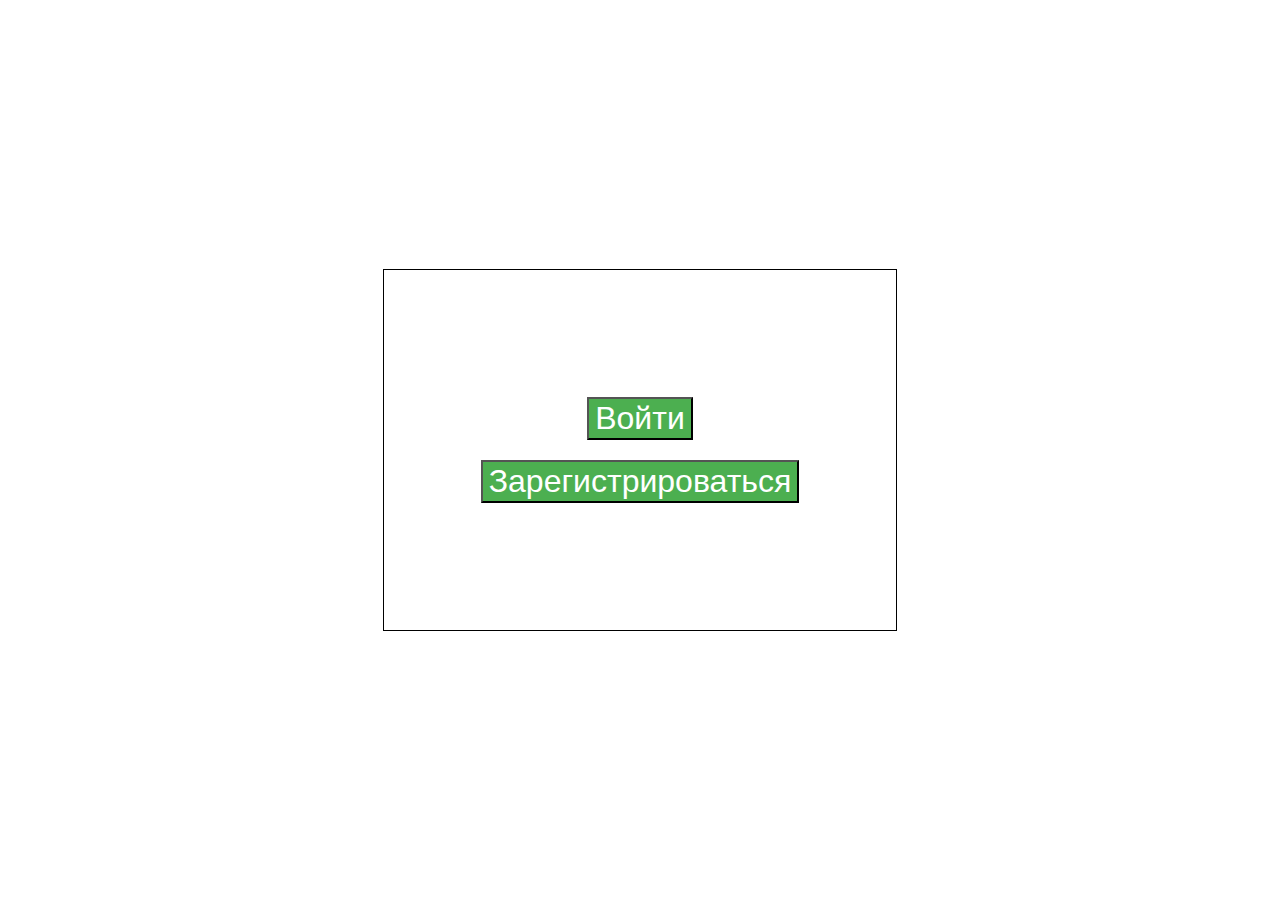
<file: arhive/index.html>
<!DOCTYPE html>
<html>

<head>
    <title>HTML</title>
    <link rel="stylesheet" href="style.css">
</head>

<body>
    <div class="first">
        <button class="button1" onclick="document.location='entrance/index.html'">Войти</button>
        <button class="button2" onclick="document.location='registration/index.html'">Зарегистрироваться</button>
    </div>
</body>

</html>
</file>
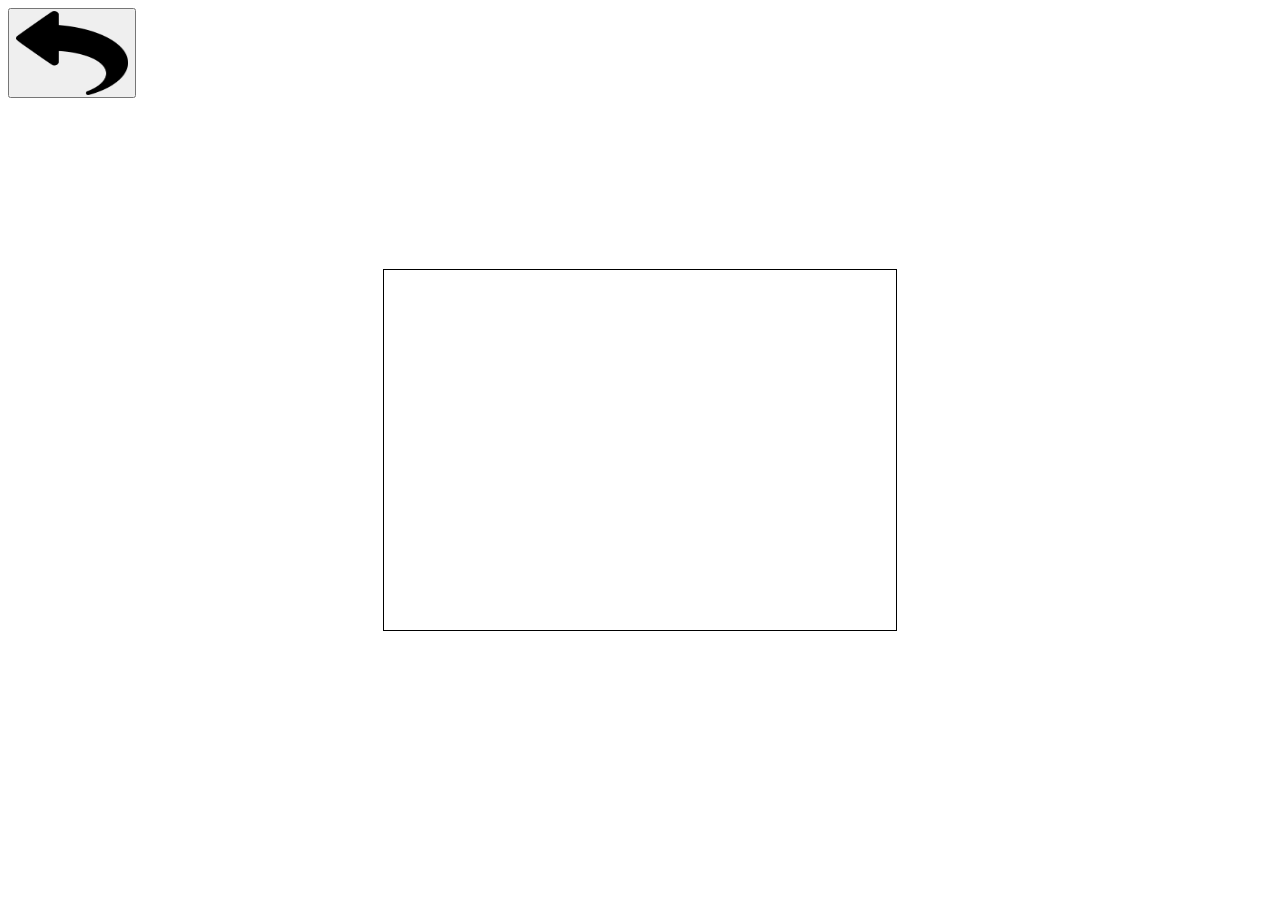
<file: entrance/index.html>
<!DOCTYPE html>
<html>

<head>
    <title>HTML</title>
    <link rel="stylesheet" href="style.css">
</head>

<body>
    <button onclick="history.back()" class="back">
        <img src="img.jpg" alt="img">
    </button>
    <div class="entrance">
        
    </div>
</body>

</html>
</file>
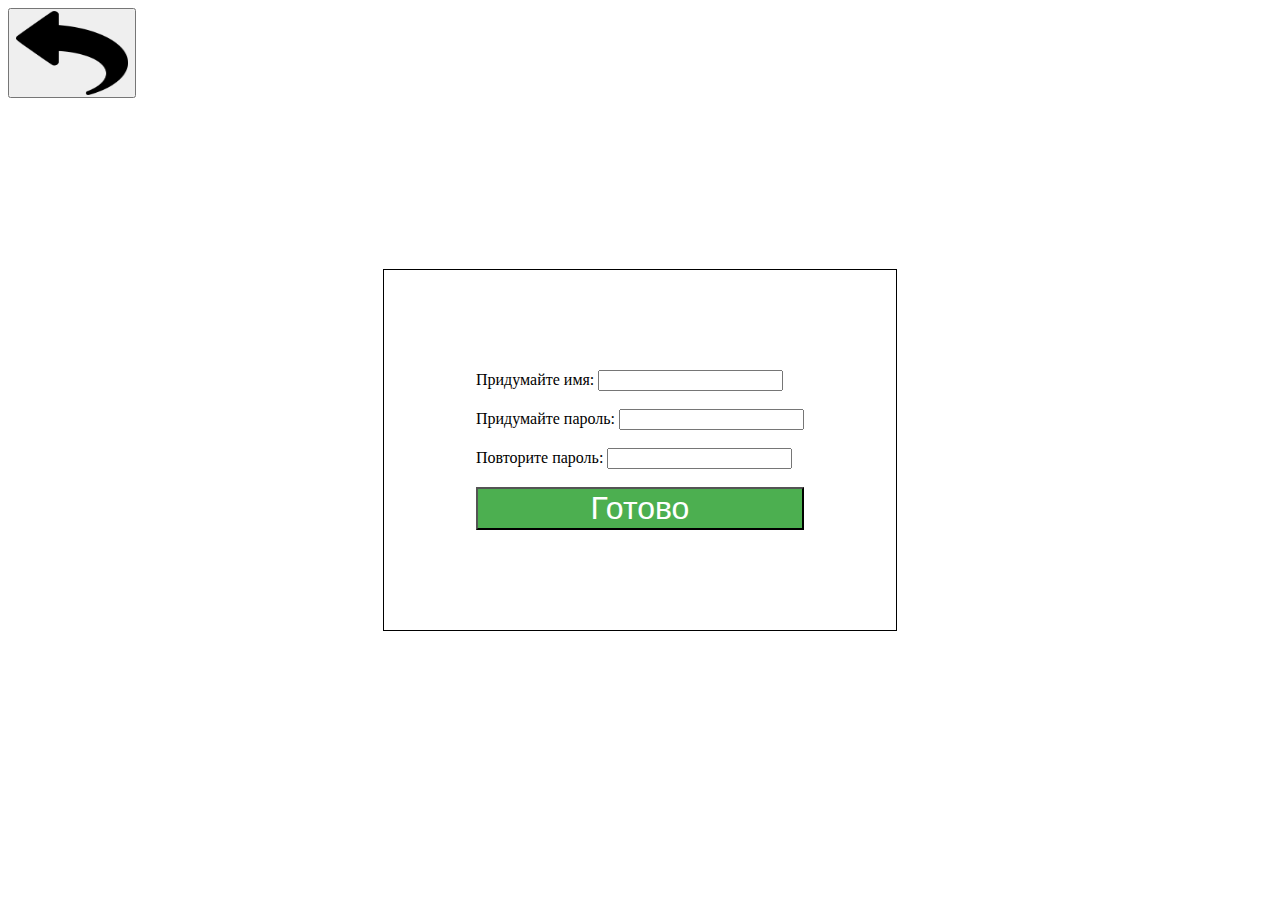
<file: registration/index.html>
<!DOCTYPE html>
<html>

<head>
    <title>HTML</title>
    <link rel="stylesheet" href="style.css">
</head>

<body>
    <button onclick="history.back()" class="back">
        <img src="img.jpg" alt="img">
    </button>
    <div class="entrance">
        <form action="/registration/registration.php" method="post">
            <label for="username">Придумайте имя:</label>
            <input type="text" class="username" name="username" maxlength="20">
            <br>
            <label for="password">Придумайте пароль:</label>
            <input type="password" class="password" name="password" maxlength="20">
            <br>
            <label for="repitpassword">Повторите пароль:</label>
            <input type="password" class="repitpassword" name="repitpassword" maxlength="20">
            <br>
            <button type="submit" class="submit">Готово</button>
        </form>
    </div>
</body>

</html>
</file>
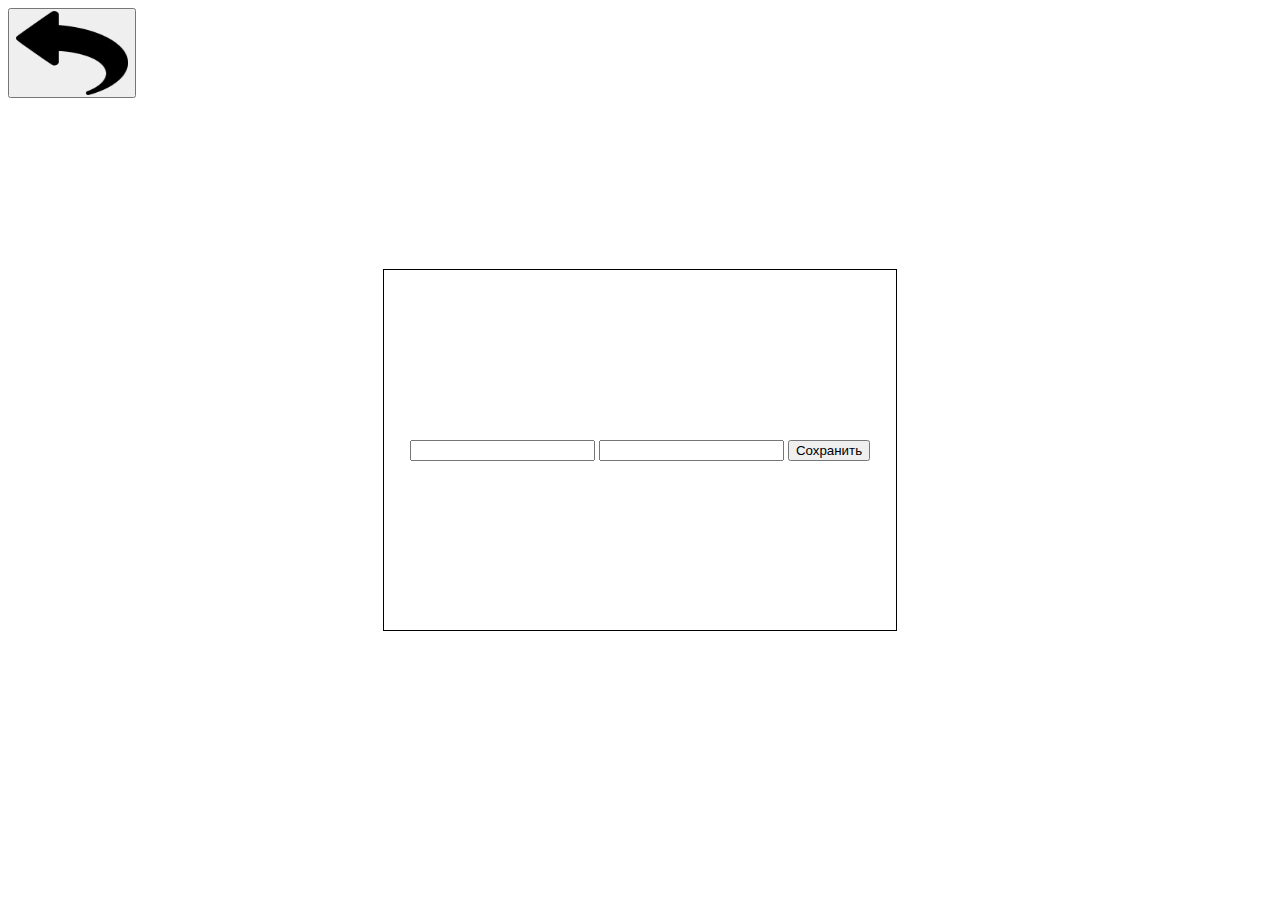
<file: arhive/registration/index.html>
<!DOCTYPE html>
<html>

<head>
    <title>HTML</title>
    <link rel="stylesheet" href="style.css">
</head>

<body>
    <button onclick="history.back()" class="back">
        <img src="img.jpg" alt="img">
    </button>
    <div class="entrance">
        <!-- <form action="/registration/registration.php" method="post">
            <label for="username">Придумайте имя:</label>
            <input type="text" class="username" name="username" maxlength="20">
            <br>
            <label for="password">Придумайте пароль:</label>
            <input type="password" class="password" name="password" maxlength="20">
            <br>
            <label for="repitpassword">Повторите пароль:</label>
            <input type="password" class="repitpassword" name="repitpassword" maxlength="20">
            <br>
            <button type="submit" class="submit">Готово</button>
        </form> -->
        <form action="save_data.php" method="post">
            <input type="text" name="field1">
            <input type="text" name="field2">
            <input type="submit" value="Сохранить">
        </form>
    </div>
</body>

</html>
</file>
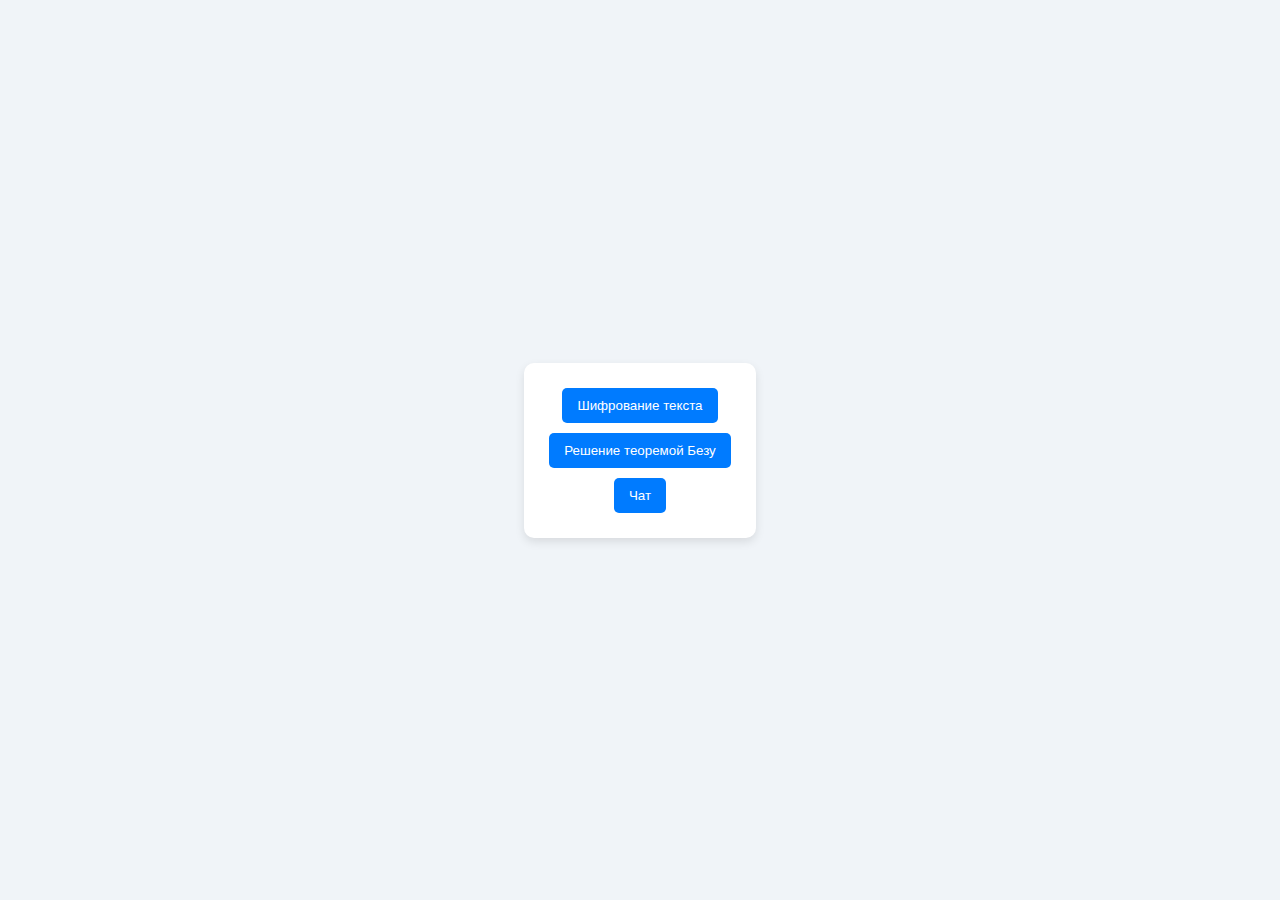
<file: pages/main/index.html>
<!DOCTYPE html>
<html lang="ru">
<head>
    <meta charset="UTF-8">
    <meta name="viewport" content="width=device-width, initial-scale=1.0">
    <title>.....</title>
    <link href="https://fonts.googleapis.com/css2?family=Roboto:wght@400;700&display=swap" rel="stylesheet">
    <link rel="stylesheet" href="../../styles/mainStyles.css">
</head>
<body>
    <div class="container">
        <button id="cipherText">Шифрование текста</button>
        <button id="solvingЕquations">Решение теоремой Безу</button>
        <button id="chat">Чат</button>
    </div>
    <script src="script.js"></script>
</body>
</html>
</file>
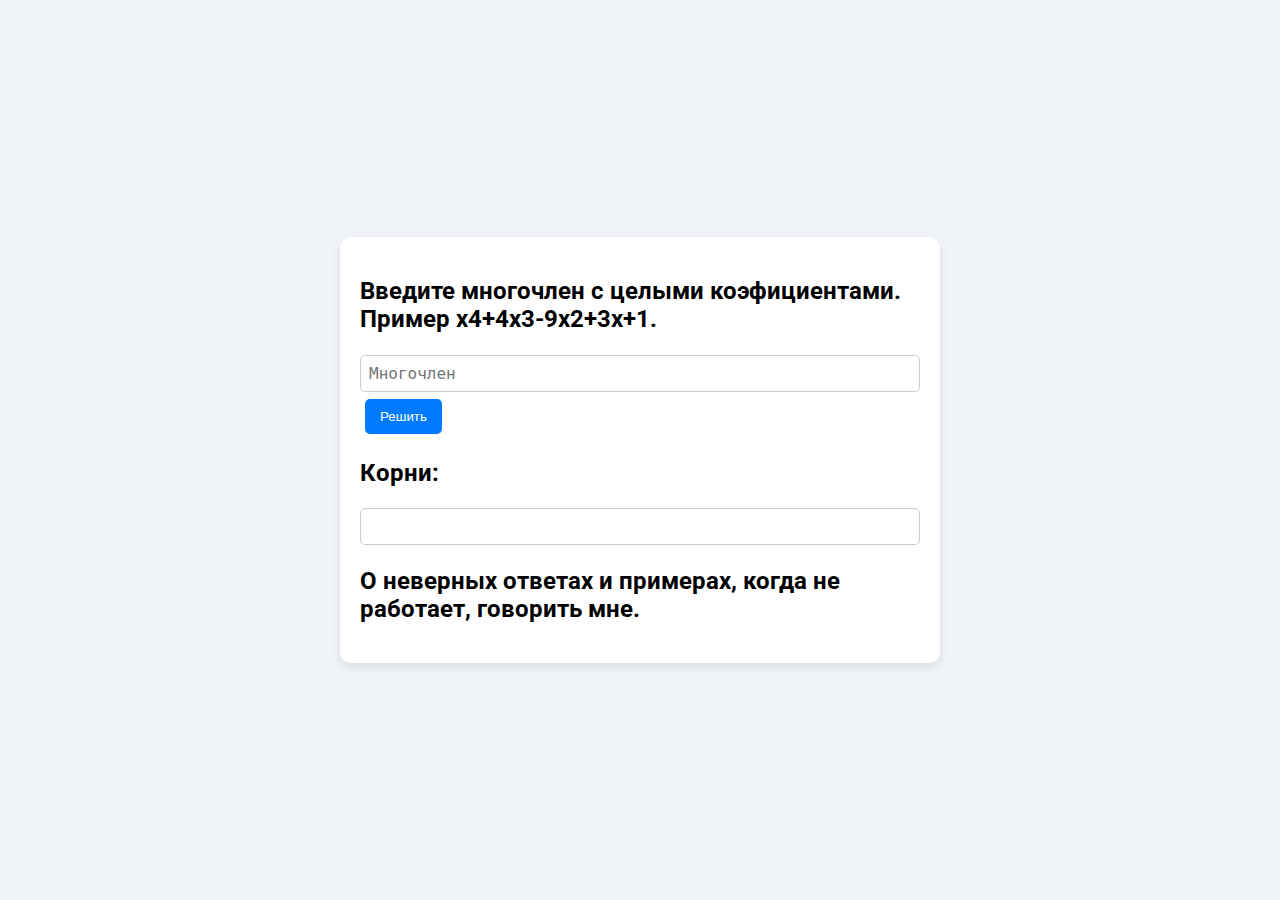
<file: pages/solvingEquations/index.html>
<!DOCTYPE html>
<html lang="ru">
<head>
    <meta charset="UTF-8">
    <meta name="viewport" content="width=device-width, initial-scale=1.0">
    <title>Решение теоремой Безу</title>
    <link href="https://fonts.googleapis.com/css2?family=Roboto:wght@400;700&display=swap" rel="stylesheet">
    <link rel="stylesheet" href="../../styles/mainStyles.css">
    <link rel="stylesheet" href="style.css">
</head>
<body>
    <div class="container">
        <h2>Введите многочлен с целыми коэфициентами. Пример x4+4x3-9x2+3x+1.</h2>
        <textarea class="key" placeholder="Многочлен" id="input"></textarea>
        <button class="bezu" id="button">Решить</button>
        <h2>Корни:</h2>
        <textarea class="key" readonly id="output"></textarea>
        <h2>О неверных ответах и примерах, когда не работает, говорить мне.</h2>
    </div>
    <script src="script.js"></script>
</body>
</html>
</file>
<file: arhive/style.css>
.first {
    display: flex;
    justify-content: center;
    align-items: center;
    flex-direction: column;
    width: 40vw;
    height: 40vh;
    border: 1px solid black;
    position: absolute;
    transform: translate(-50%, -50%);
    top: 50%;
    left: 50%;
}

button {
    background-color: #4CAF50;
    color: white;
    font-size: 2.5vw;
    cursor: pointer;
}

.button1 {
    margin-bottom: 10px;
}

.button2 {
    margin-top: 10px;
}
</file>
<file: entrance/style.css>
.entrance {
    display: flex;
    justify-content: center;
    align-items: center;
    flex-direction: column;
    width: 40vw;
    height: 40vh;
    border: 1px solid black;
    position: absolute;
    transform: translate(-50%, -50%);
    top: 50%;
    left: 50%;
}

.back {
    position: relative;
    width: 10vw;
    height: 10vh;
    overflow: hidden;
}

.back img {
    width: 100%;
    height: 100%;
    display: block;
}
</file>
<file: registration/style.css>
.entrance {
    display: flex;
    justify-content: center;
    align-items: center;
    flex-direction: column;
    width: 40vw;
    height: 40vh;
    border: 1px solid black;
    position: absolute;
    transform: translate(-50%, -50%);
    top: 50%;
    left: 50%;
}

.back {
    position: relative;
    width: 10vw;
    height: 10vh;
    overflow: hidden;
}

.back img {
    width: 100%;
    height: 100%;
    display: block;
}

.username {
    margin-bottom: 2vh;
}

.repitpassword {
    margin-top: 2vh;
}

.submit {
    background-color: #4CAF50;
    color: white;
    font-size: 2.5vw;
    cursor: pointer;
    margin-top: 2vh;
    width: 100%;
    text-align: center;
}
</file>
<file: arhive/registration/style.css>
.entrance {
    display: flex;
    justify-content: center;
    align-items: center;
    flex-direction: column;
    width: 40vw;
    height: 40vh;
    border: 1px solid black;
    position: absolute;
    transform: translate(-50%, -50%);
    top: 50%;
    left: 50%;
}

.back {
    position: relative;
    width: 10vw;
    height: 10vh;
    overflow: hidden;
}

.back img {
    width: 100%;
    height: 100%;
    display: block;
}

.username {
    margin-bottom: 2vh;
}

.repitpassword {
    margin-top: 2vh;
}

.submit {
    background-color: #4CAF50;
    color: white;
    font-size: 2.5vw;
    cursor: pointer;
    margin-top: 2vh;
    width: 100%;
    text-align: center;
}
</file>
<file: styles/mainStyles.css>
html {
    height: 100%;
    margin: 0px;
}

body {
    font-family: 'Roboto', sans-serif;
    background-color: #f0f4f8;
    display: flex;
    flex-direction: row;
    justify-content: center;
    align-items: center;
    min-height: 100%;
    margin: 0px;    
}

@media (max-width: 600px) {
    body {
        flex-direction: column;
    }
}

.container {
    max-width: 600px;
    display: flex;
    flex-direction: column;
    align-items: center;
    background-color: #ffffff;
    padding: 20px;
    margin: 5px;
    box-sizing: border-box;
    border-radius: 10px;
    box-shadow: 0 4px 10px rgba(0, 0, 0, 0.1);
    position: relative;
}

button {
    background-color: #007bff;
    color: white;
    border: none;
    border-radius: 5px;
    transition: background-color 0.3s;
    margin: 5px;
    padding: 10px 15px;
    cursor: pointer;
}

button:hover {
    background-color: #0056b3;
}

textarea {
    resize: none;
    padding: 8px;
    width: 100%;
    height: 110px;
    margin: 2px;
    font-size: 16px;
    border: 1px solid #ccc;
    border-radius: 5px;
    box-sizing: border-box;
}
</file>
<file: pages/solvingEquations/style.css>
.key {
    height: 37px;
}

.bezu {
    align-self: flex-start;
}

h2 {
    align-self: flex-start;
}
</file>
